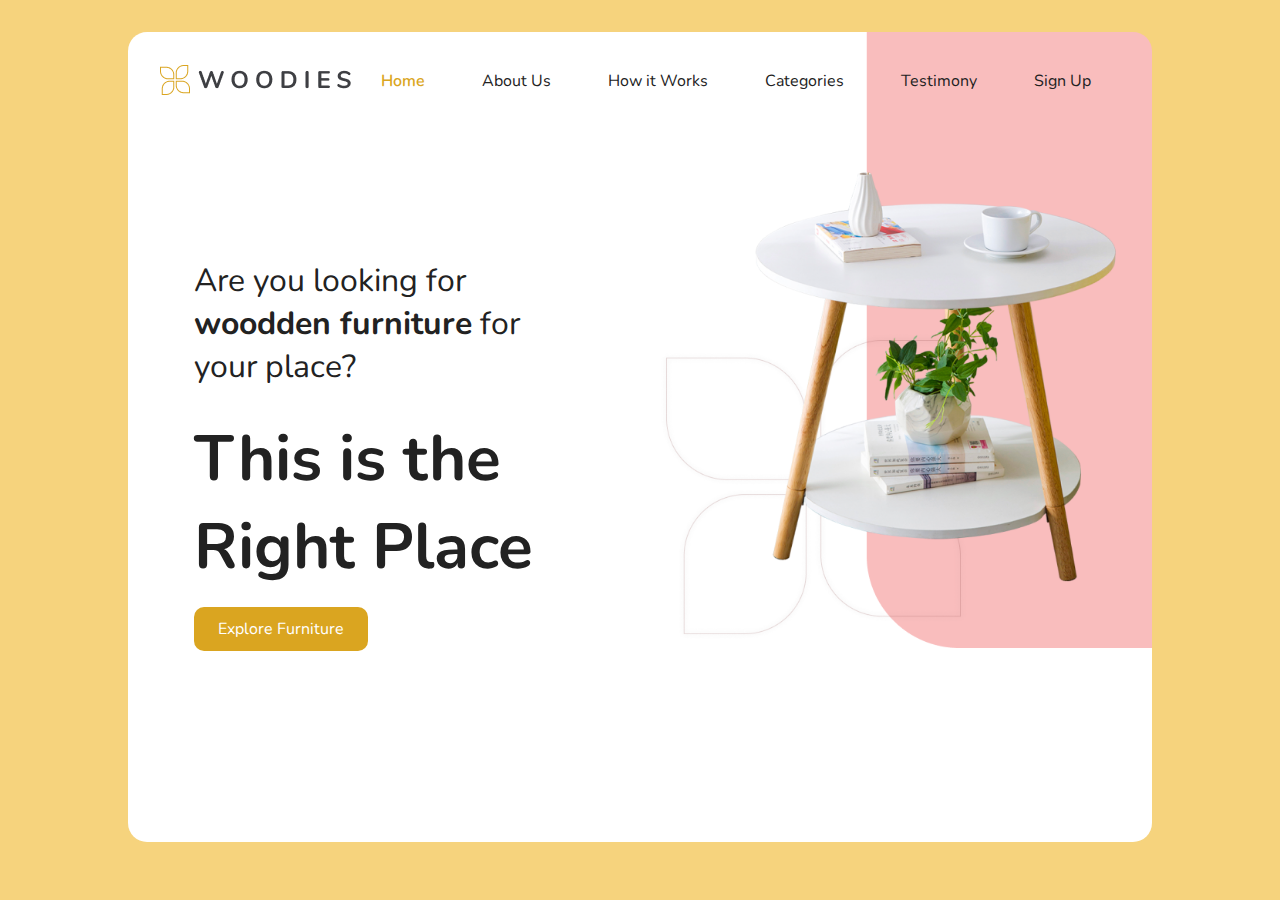
<file: public/index.html>
<!DOCTYPE html>
<html lang="en">
<head>
    <meta charset="UTF-8">
    <meta name="viewport" content="width=device-width, initial-scale=1.0">
    <title>Document</title>
    <link rel="stylesheet" href="style.css">
</head>
<body id="body-index">
<main id="main-index">


    <nav>
        <img src="./logo.png" alt="">
        <ul>
            <li><a href="./index.html" class="home-btn">Home</a></li>
            <li><a href="./about.html">About Us</a></li>
            <li><a href="./howItWorks.html">How it Works</a></li>
            <li><a href="./categories.html">Categories</a></li>
            <li><a href="./testimony.html">Testimony</a></li>
            <li><a href="#">Sign Up</a></li>
        </ul>

    </nav>
    <section class="home-sec">
        <h2>Are you looking for <span>woodden furniture</span> for your place? </h2>
        <h1>This is the Right Place</h1>
        <a href="#">Explore Furniture</a>
    </section>
</main>
    
</body>
</html>
</file>
<file: public/style.css>
@import url('https://fonts.googleapis.com/css2?family=Nunito:wght@400;600;700&display=swap');

* {
    margin:0;
    padding:0;
    box-sizing: border-box;
    font-family: 'Nunito', sans-serif;
    text-decoration: none;
    color: #222222;

}



#body-index {
    background: #F6D37D;
}

#main-index {
    width:80%;
    border-radius: 19px;
    min-height:90vh;
    background: #fff;
    margin: 2rem auto;
    padding:1rem;
    background-image: url("./home.png");
    background-size: 48%;
    background-position: top right;
    background-repeat: no-repeat;
}

nav {
    display:flex;
    align-items: center;
    margin:1rem;
    justify-content: space-between;
}

.home-btn {
    color: #DAA520;
    font-weight: 600;
}

ul {
    display: flex;
    justify-content: space-around;
    width:80%;
    list-style: none;
}

.home-sec {
    width:40%;
    margin:18vh 5% 0;
    
}

.home-sec h2{
    font-size: 2rem;
    font-weight: 400;
    margin-bottom: 3vh;
    }

.home-sec span {
        font-weight: bold;
    }

.home-sec h1{
font-size: 4rem;
margin-bottom: 3vh;
}

.home-sec a {
    background: #DAA520;
    padding:.7rem 1.5rem;
    border-radius: 10px;
    color:#fff;
}
</file>
